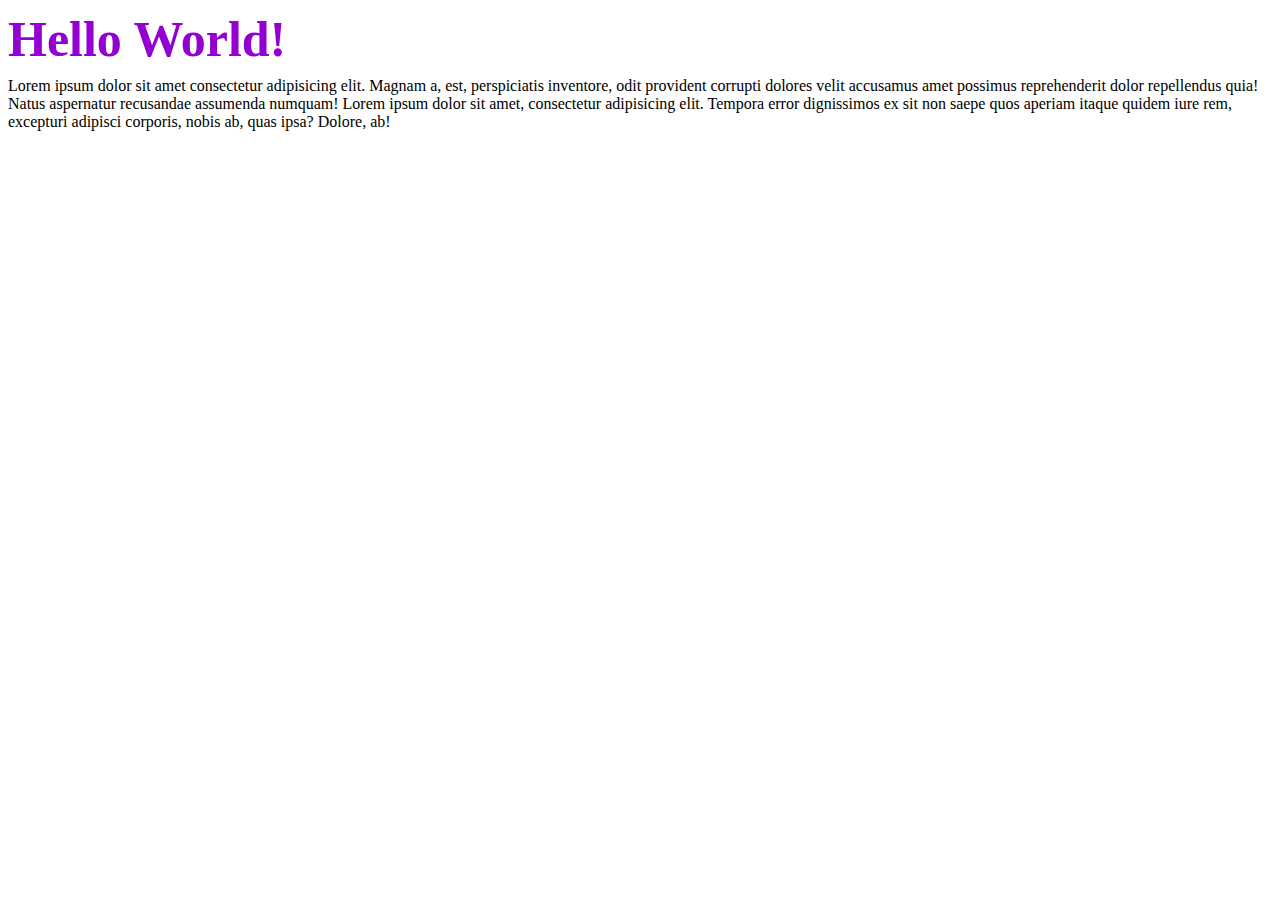
<file: index.html>
<!DOCTYPE html>
<html lang="en">
<head>
  <meta charset="UTF-8">
  <meta http-equiv="X-UA-Compatible" content="IE=edge">
  <meta name="viewport" content="width=device-width, initial-scale=1.0">
  <link rel="stylesheet" href="style.css">
  <title>Document</title>
</head>
<body>
  <h1>Hello World!</h1>
  <p>Lorem ipsum dolor sit amet consectetur adipisicing elit. Magnam a, est, perspiciatis inventore, odit provident corrupti dolores velit accusamus amet possimus reprehenderit dolor repellendus quia! Natus aspernatur recusandae assumenda numquam!
    Lorem ipsum dolor sit amet, consectetur adipisicing elit. Tempora error dignissimos ex sit non saepe quos aperiam itaque quidem iure rem, excepturi adipisci corporis, nobis ab, quas ipsa? Dolore, ab!
  </p>
</body>
</html>
</file>
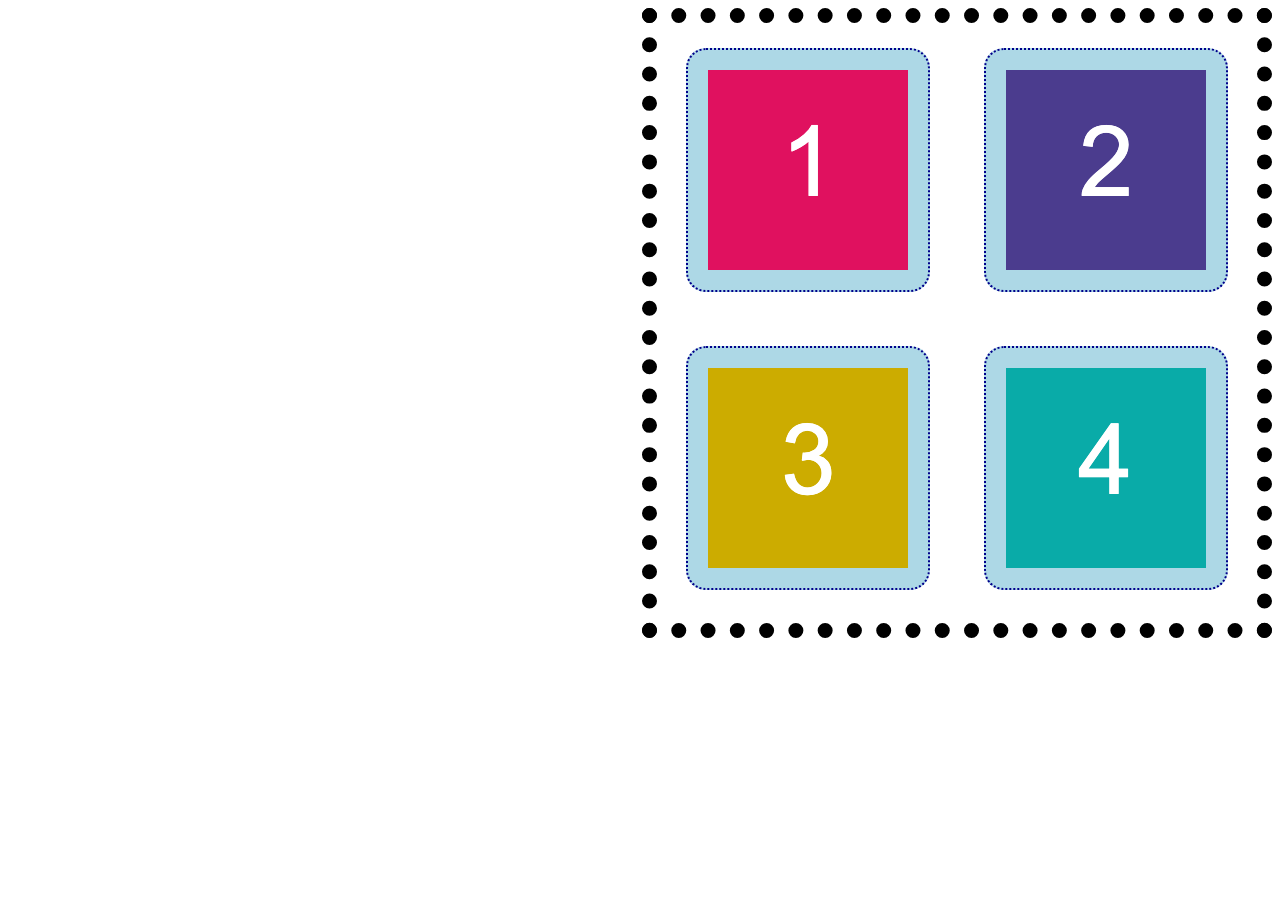
<file: Box-Model-Activity/Unsolved/index.html>
<!DOCTYPE html>
<html lang="en-US">

  <head>
    <meta charset="UTF-8">
    <title>HTML Box Model</title>
    <link rel="stylesheet" type="text/css" href="./assets/css/style.css">
  </head>

  <body>
    <section>
      <img src="./assets/images/image-1.png" alt="box with number 1"/>
      <img src="./assets/images/image-2.png" alt="box with number 2"/>
      <img src="./assets/images/image-3.png" alt="box with number 3"/>
      <img src="./assets/images/image-4.png" alt="box with number 4"/>
    </section>
  </body>

</html>
</file>
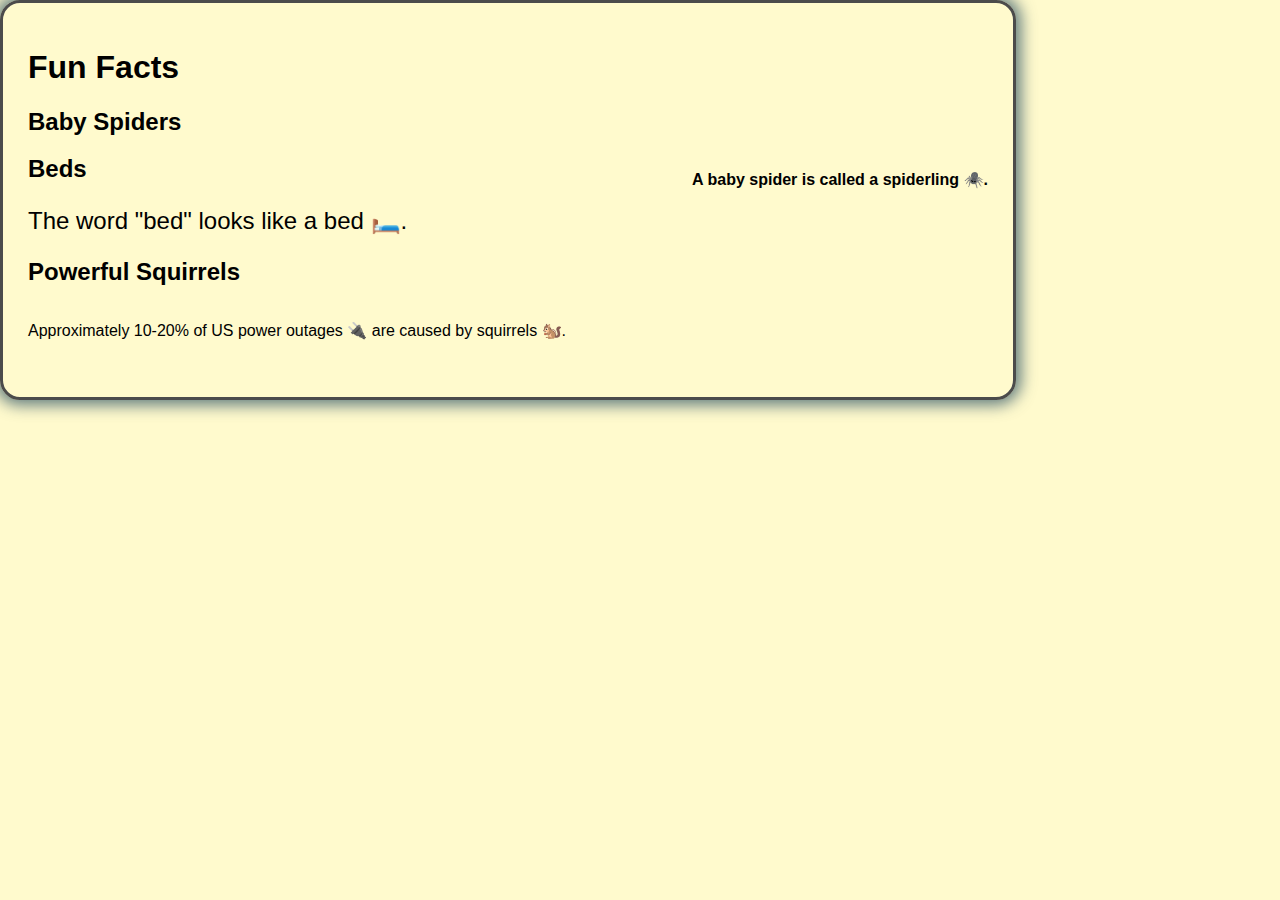
<file: Units-Font-Activity/Unsolved/index.html>
<!DOCTYPE html>
<html lang="en-us">

  <head>
    <meta charset="UTF-8">
    <title>Units and Fonts</title>
    <link rel="stylesheet" href="assets/css/style.css">
    <link rel="stylesheet" href="assets/css/normalize.css">
  </head>

  <body class="lesson">
    <header>
      <h1>Fun Facts</h1>
    </header>

    <section id="float">
      <h2>Baby Spiders</h2>
      <p id="fact-1">A baby spider is called a spiderling 🕷️. </p>
    </section>

    <section>
      <h2>Beds</h2>
      <p id="fact-2">The word "bed" looks like a bed 🛏️.</p>
    </section>

    <section>
      <h2>Powerful Squirrels</h2>
      <p id="fact-3">Approximately 10-20% of US power outages 🔌 are caused by squirrels 🐿️.</p>
    </section>
  </body>

</html>
</file>
<file: style.css>
h1 {
  font-family: Cambria, Cochin, Georgia, Times, 'Times New Roman', serif;
  color: darkviolet;
  font-size: 50px;
  line-height: 10px;
}
</file>
<file: Box-Model-Activity/Unsolved/assets/css/style.css>
section {
  width: 600px;
  height: 600px;
  text-align: center;
  border: 15px dotted black;
  float: right;
}

img {
  width: 200px;
  height: 200px;
  background-color: lightblue;
  /*TODO:;
  Addamarginproperty*/
  margin: 25px;
  /*TODO:;
  Addapaddingproperty*/
  padding: 20px;
  /*TODO:;
  Addaborderproperty*/
  border: 2px dotted darkblue;
  border-radius: 20px;
}
</file>
<file: Units-Font-Activity/Unsolved/assets/css/style.css>
/* TODO: Add typography */
body {
  background-color: rgb(255, 255, 255);
  border: 3px solid rgb(75, 75, 75);
  box-shadow: 0 0 15px 5px rgba(44, 82, 100, .75);
  border-radius: 20px;
  width: 90%;
  max-width: 960px;
  margin-top: 20px;
  margin-left: auto;
  margin-right: auto;
  margin-bottom: 20px;
  padding: 25px;
}

.lesson {
  background-color: #fffacd;
}

* {
  font-family: "Lucida Sans Unicode", "Lucida Grande", sans-serif;
}

h2 #fact-1 {
  margin-bottom: 25px;
}

/* Fact 1 */
#fact-1 {
  font-weight: bolder;
  float: right;
}

/* TODO: Fact 2 */
#fact-2 {
  font-size: 24px;
}

/* TODO: Fact 3 */
#fact-3 {
  line-height: 50px;
}
</file>
